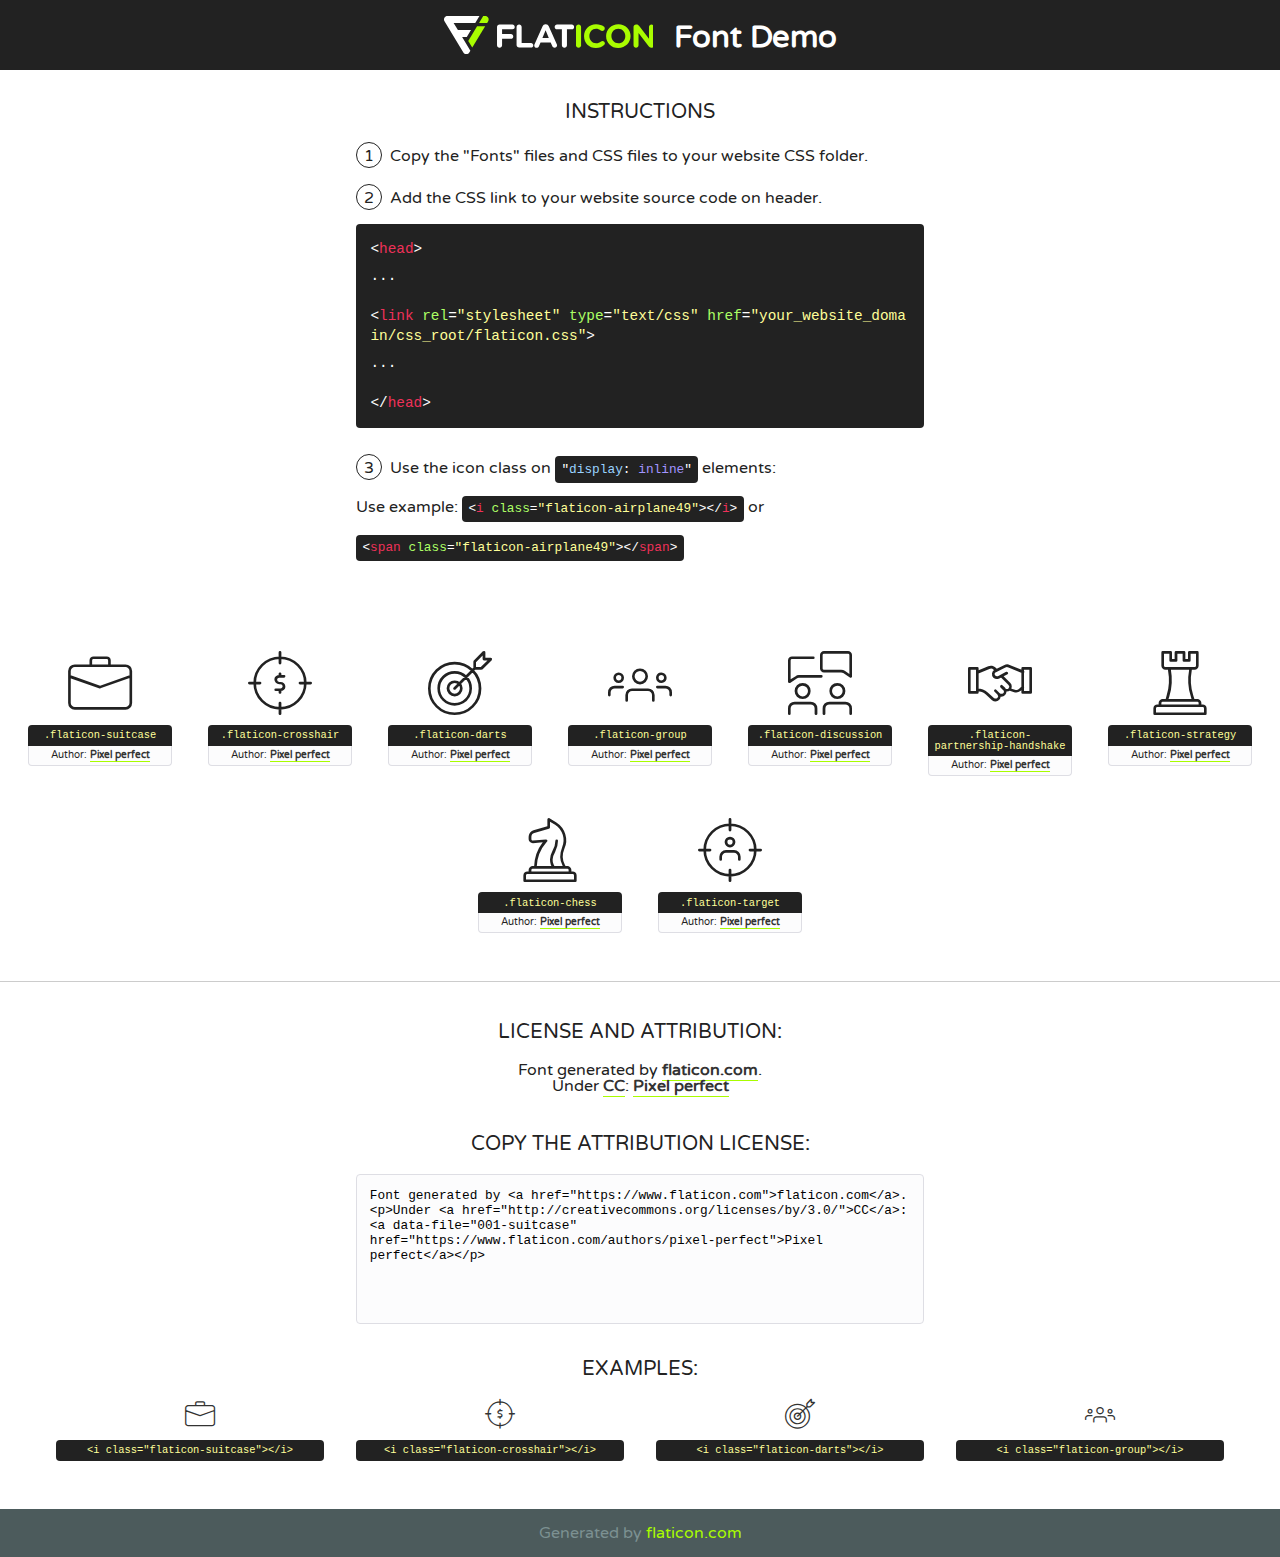
<file: fonts/flaticon/font/flaticon.html>
<!DOCTYPE html>
<!--
  Flaticon icon font: Flaticon
  Creation date: 10/06/2020 01:23
-->
<html>
<!DOCTYPE html>
<html>

<head>
    <title>Flaticon WebFont</title>
    <link href="http://fonts.googleapis.com/css?family=Varela+Round" rel="stylesheet" type="text/css" />
    <link rel="stylesheet" type="text/css" href="flaticon.css">
    <meta charset="UTF-8">
    <style>
    html, body, div, span, applet, object, iframe,
    h1, h2, h3, h4, h5, h6, p, blockquote, pre,
    a, abbr, acronym, address, big, cite, code,
    del, dfn, em, img, ins, kbd, q, s, samp,
    small, strike, strong, sub, sup, tt, var,
    b, u, i, center,
    dl, dt, dd, ol, ul, li,
    fieldset, form, label, legend,
    table, caption, tbody, tfoot, thead, tr, th, td,
    article, aside, canvas, details, embed, 
    figure, figcaption, footer, header, hgroup, 
    menu, nav, output, ruby, section, summary,
    time, mark, audio, video {
        margin: 0;
        padding: 0;
        border: 0;
        font-size: 100%;
        font: inherit;
        vertical-align: baseline;
    }
    /* HTML5 display-role reset for older browsers */
    article, aside, details, figcaption, figure, 
    footer, header, hgroup, menu, nav, section {
        display: block;
    }
    body {
        line-height: 1;
    }
    ol, ul {
        list-style: none;
    }
    blockquote, q {
        quotes: none;
    }
    blockquote:before, blockquote:after,
    q:before, q:after {
        content: '';
        content: none;
    }
    table {
        border-collapse: collapse;
        border-spacing: 0;
    }
    body {
        font-family: 'Varela Round', Helvetica, Arial, sans-serif;
        font-size: 16px;
        color: #222;
    }
    a {
        color: #333;
        border-bottom: 1px solid #a9fd00;
        font-weight: bold;
        text-decoration: none;
    }
    * {
        -moz-box-sizing: border-box;
        -webkit-box-sizing: border-box;
        box-sizing: border-box;
        margin: 0;
        padding: 0;
    }
    [class^="flaticon-"]:before, [class*=" flaticon-"]:before, [class^="flaticon-"]:after, [class*=" flaticon-"]:after {
        font-family: Flaticon;
        font-size: 30px;
        font-style: normal;
        margin-left: 20px;
        color: #333;
    }
    .wrapper {
        max-width: 600px;
        margin: auto;
        padding: 0 1em;
    }
    .title {
        font-size: 1.25em;
        text-align: center;
        margin-bottom: 1em;
        text-transform: uppercase;
    }
    header {
        text-align: center;
        background-color: #222;
        color: #fff;
        padding: 1em;
    }
    header .logo {
        width: 210px;
        height: 38px;
        display: inline-block;
        vertical-align: middle;
        margin-right: 1em;
        border: none;
    }
    header strong {
        font-size: 1.95em;
        font-weight: bold;
        vertical-align: middle;
        margin-top: 5px;
        display: inline-block;
    }
    .demo {
        margin: 2em auto;
        line-height: 1.25em;
    }
    .demo ul li {
        margin-bottom: 1em;
    }
    .demo ul li .num {
        color: #222;
        border-radius: 20px;
        display: inline-block;
        width: 26px;
        padding: 3px;
        height: 26px;
        text-align: center;
        margin-right: 0.5em;
        border: 1px solid #222;
    }
    .demo ul li code {
        background-color: #222;
        border-radius: 4px;
        padding: 0.25em 0.5em;
        display: inline-block;
        color: #fff;
        font-family: Consolas,Monaco,Lucida Console,Liberation Mono,DejaVu Sans Mono,Bitstream Vera Sans Mono,Courier New, monospace;
        font-weight: lighter;
        margin-top: 1em;
        font-size: 0.8em;
        word-break: break-all;
    }
    .demo ul li code.big {
        padding: 1em;
        font-size: 0.9em;
    }
    .demo ul li code .red {
        color: #EF3159;
    }
    .demo ul li code .green {
        color: #ACFF65;
    }
    .demo ul li code .yellow {
        color: #FFFF99;
    }
    .demo ul li code .blue {
        color: #99D3FF;
    }
    .demo ul li code .purple {
        color: #A295FF;
    }
    .demo ul li code .dots {
        margin-top: 0.5em;
        display: block;
    }
    #glyphs {
        border-bottom: 1px solid #ccc;
        padding: 2em 0;
        text-align: center;
    }
    .glyph {
        display: inline-block;
        width: 9em;
        margin: 1em;
        text-align: center;
        vertical-align: top;
        background: #FFF;
    }
    .glyph .glyph-icon {
        padding: 10px;
        display: block;
        font-family:"Flaticon";
        font-size: 64px;
        line-height: 1;
    }
    .glyph .glyph-icon:before {
        font-size: 64px;
        color: #222;
        margin-left: 0;
    }
    .class-name {
        font-size: 0.65em;
        background-color: #222;
        color: #fff;
        border-radius: 4px 4px 0 0;
        padding: 0.5em;
        color: #FFFF99;
        font-family: Consolas,Monaco,Lucida Console,Liberation Mono,DejaVu Sans Mono,Bitstream Vera Sans Mono,Courier New, monospace;
    }
    .author-name {
        font-size: 0.6em;
        background-color: #fcfcfd;
        border: 1px solid #DEDEE4;
        border-top: 0;
        border-radius: 0 0 4px 4px;
        padding: 0.5em;
    }
    .class-name:last-child {
        font-size: 10px;
        color:#888;
    }
    .class-name:last-child a {
        font-size: 10px;
        color:#555;
    }
    .class-name:last-child a:hover {
        color:#a9fd00;
    }
    .glyph > input {
        display: block;
        width: 100px;
        margin: 5px auto;
        text-align: center;
        font-size: 12px;
        cursor: text;
    }
    .glyph > input.icon-input {
        font-family:"Flaticon";
        font-size: 16px;
        margin-bottom: 10px;
    }
    .attribution .title {
        margin-top: 2em;
    }
    .attribution textarea {
        background-color: #fcfcfd;
        padding: 1em;
        border: none;
        box-shadow: none;
        border: 1px solid #DEDEE4;
        border-radius: 4px;
        resize: none;
        width: 100%;
        height: 150px;
        font-size: 0.8em;
        font-family: Consolas,Monaco,Lucida Console,Liberation Mono,DejaVu Sans Mono,Bitstream Vera Sans Mono,Courier New, monospace;
        -webkit-appearance: none;
    }
    .iconsuse {
        margin: 2em auto;
        text-align: center;
        max-width: 1200px;
    }
    .iconsuse:after {
        content: '';
        display: table;
        clear: both;
    }
    .iconsuse .image {
        float: left;
        width: 25%;
        padding: 0 1em;
    }
    .iconsuse .image p {
        margin-bottom: 1em;
    }
    .iconsuse .image span {
        display: block;
        font-size: 0.65em;
        background-color: #222;
        color: #fff;
        border-radius: 4px;
        padding: 0.5em;
        color: #FFFF99;
        margin-top: 1em;
        font-family: Consolas,Monaco,Lucida Console,Liberation Mono,DejaVu Sans Mono,Bitstream Vera Sans Mono,Courier New, monospace;
    }
    #footer {
        text-align: center;
        background-color: #4C5B5C;
        color: #7c9192;
        padding: 1em;
    }
    #footer a {
        border: none;
        color: #a9fd00;
        font-weight: normal;
    }
    @media (max-width: 960px) {
        .iconsuse .image {
            width: 50%;
        }
    }
    @media (max-width: 560px) {
        .iconsuse .image {
            width: 100%;
        }
    }
    </style>
</head>

<body class="characters-off">

    <header>
        <a href="https://www.flaticon.com" target="_blank" class="logo">
            <svg version="1.1" xmlns="http://www.w3.org/2000/svg" xmlns:xlink="http://www.w3.org/1999/xlink" xmlns:a="http://ns.adobe.com/AdobeSVGViewerExtensions/3.0/" viewBox="0 0 560.875 102.036" enable-background="new 0 0 560.875 102.036" xml:space="preserve">
                <defs>
                </defs>
                <g>
                    <g class="letters">
                        <path fill="#ffffff" d="M141.596,29.675c0-3.777,2.985-6.767,6.764-6.767h34.438c3.426,0,6.15,2.728,6.15,6.15
                        c0,3.43-2.724,6.149-6.15,6.149h-27.674v13.091h23.719c3.429,0,6.151,2.724,6.151,6.15c0,3.43-2.723,6.149-6.151,6.149h-23.719
                        v17.574c0,3.773-2.986,6.761-6.764,6.761c-3.779,0-6.764-2.989-6.764-6.761V29.675z"></path>
                        <path fill="#ffffff" d="M193.844,29.149c0-3.781,2.985-6.767,6.764-6.767c3.776,0,6.763,2.985,6.763,6.767v42.957h25.039
                        c3.426,0,6.149,2.726,6.149,6.153c0,3.425-2.723,6.15-6.149,6.15h-31.802c-3.779,0-6.764-2.986-6.764-6.768V29.149z"></path>
                        <path fill="#ffffff" d="M241.891,75.71l21.438-48.407c1.492-3.341,4.215-5.357,7.906-5.357h0.792
                        c3.686,0,6.323,2.017,7.815,5.357l21.439,48.407c0.436,0.967,0.701,1.845,0.701,2.723c0,3.602-2.809,6.501-6.414,6.501
                        c-3.161,0-5.269-1.845-6.499-4.655l-4.132-9.661h-27.059l-4.301,10.102c-1.144,2.631-3.426,4.214-6.237,4.214
                        c-3.517,0-6.24-2.81-6.24-6.325C241.1,77.64,241.451,76.677,241.891,75.71z M279.932,58.666l-8.521-20.297l-8.526,20.297H279.932
                        z"></path>
                        <path fill="#ffffff" d="M314.864,35.387H301.86c-3.429,0-6.239-2.813-6.239-6.238c0-3.429,2.811-6.24,6.239-6.24h39.533
                        c3.426,0,6.237,2.811,6.237,6.24c0,3.425-2.811,6.238-6.237,6.238h-13.001v42.785c0,3.773-2.99,6.761-6.764,6.761
                        c-3.779,0-6.764-2.989-6.764-6.761V35.387z"></path>
                        <path fill="#A9FD00" d="M352.615,29.149c0-3.781,2.985-6.767,6.767-6.767c3.774,0,6.761,2.985,6.761,6.767v49.024
                        c0,3.773-2.987,6.761-6.761,6.761c-3.781,0-6.767-2.989-6.767-6.761V29.149z"></path>
                        <path fill="#A9FD00" d="M374.132,53.836v-0.179c0-17.481,13.178-31.801,32.065-31.801c9.22,0,15.459,2.458,20.557,6.238
                        c1.402,1.054,2.637,2.985,2.637,5.357c0,3.692-2.985,6.59-6.681,6.59c-1.845,0-3.071-0.702-4.044-1.319
                        c-3.776-2.813-7.729-4.393-12.562-4.393c-10.364,0-17.831,8.611-17.831,19.154v0.173c0,10.542,7.291,19.329,17.831,19.329
                        c5.715,0,9.492-1.756,13.359-4.834c1.049-0.874,2.458-1.491,4.039-1.491c3.429,0,6.325,2.813,6.325,6.236
                        c0,2.106-1.056,3.78-2.282,4.834c-5.539,4.834-12.036,7.733-21.878,7.733C387.572,85.464,374.132,71.493,374.132,53.836z"></path>
                        <path fill="#A9FD00" d="M433.009,53.836v-0.179c0-17.481,13.79-31.801,32.766-31.801c18.981,0,32.592,14.143,32.592,31.628v0.173
                        c0,17.483-13.785,31.807-32.769,31.807C446.625,85.464,433.009,71.32,433.009,53.836z M484.224,53.836v-0.179
                        c0-10.539-7.725-19.326-18.626-19.326c-10.893,0-18.449,8.611-18.449,19.154v0.173c0,10.542,7.73,19.329,18.626,19.329
                        C476.676,72.986,484.224,64.378,484.224,53.836z"></path>
                        <path fill="#A9FD00" d="M506.233,29.321c0-3.774,2.99-6.763,6.767-6.763h1.401c3.252,0,5.183,1.583,7.029,3.953l26.093,34.265
                        V29.059c0-3.692,2.99-6.677,6.681-6.677c3.683,0,6.671,2.985,6.671,6.677v48.934c0,3.78-2.987,6.765-6.764,6.765h-0.436
                        c-3.257,0-5.188-1.581-7.034-3.953l-27.056-35.492v32.944c0,3.687-2.985,6.676-6.678,6.676c-3.683,0-6.673-2.989-6.673-6.676
                        V29.321z"></path>
                    </g>
                    <g class="insignia">
                        <path fill="#ffffff" d="M48.372,56.137h12.517l11.156-18.537H37.186L25.688,18.539h57.825L94.668,0H9.271
                        C5.925,0,2.842,1.801,1.198,4.716c-1.644,2.907-1.593,6.482,0.134,9.343l50.38,83.501c1.678,2.781,4.689,4.476,7.938,4.476
                        c3.246,0,6.257-1.695,7.935-4.476l2.898-4.804L48.372,56.137z"></path>
                        <g class="i">
                            <path fill="#A9FD00" d="M93.575,18.539h0.031v0.004l21.652,0.004l2.705-4.488c1.727-2.861,1.778-6.436,0.133-9.343
                            C116.454,1.801,113.371,0,110.026,0h-5.294L93.575,18.539z"></path>
                            <polygon fill="#A9FD00" points="88.291,27.356 64.725,66.486 75.519,84.404 109.942,27.356"></polygon>
                        </g>
                    </g>
                </g>
            </svg>
        </a>
        <strong>Font Demo</strong>
    </header>


    <section class="demo wrapper">

        <p class="title">Instructions</p>

        <ul>
            <li>
                <span class="num">1</span>Copy the "Fonts" files and CSS files to your website CSS folder.
            </li>
            <li>
                <span class="num">2</span>Add the CSS link to your website source code on header.
                <code class="big">
                    &lt;<span class="red">head</span>&gt;
                    <br/><span class="dots">...</span>
                    <br/>&lt;<span class="red">link</span> <span class="green">rel</span>=<span class="yellow">"stylesheet"</span> <span class="green">type</span>=<span class="yellow">"text/css"</span> <span class="green">href</span>=<span class="yellow">"your_website_domain/css_root/flaticon.css"</span>&gt;
                    <br/><span class="dots">...</span>
                    <br/>&lt;/<span class="red">head</span>&gt;
                </code>
            </li>

            <li>
                <p>
                    <span class="num">3</span>Use the icon class on <code>"<span class="blue">display</span>:<span class="purple"> inline</span>"</code> elements:
                    <br />
                    Use example: <code>&lt;<span class="red">i</span> <span class="green">class</span>=<span class="yellow">&quot;flaticon-airplane49&quot;</span>&gt;&lt;/<span class="red">i</span>&gt;</code> or <code>&lt;<span class="red">span</span> <span class="green">class</span>=<span class="yellow">&quot;flaticon-airplane49&quot;</span>&gt;&lt;/<span class="red">span</span>&gt;</code>
            </li>
        </ul>

    </section>




   <section id="glyphs">          
    
      
        <div class="glyph"><div class="glyph-icon flaticon-suitcase"></div>
            <div class="class-name">.flaticon-suitcase</div>
            <div class="author-name">Author: <a data-file="001-suitcase" href="https://www.flaticon.com/authors/pixel-perfect">Pixel perfect</a> </div> 
        </div>        
        
        <div class="glyph"><div class="glyph-icon flaticon-crosshair"></div>
            <div class="class-name">.flaticon-crosshair</div>
            <div class="author-name">Author: <a data-file="002-crosshair" href="https://www.flaticon.com/authors/pixel-perfect">Pixel perfect</a> </div> 
        </div>        
        
        <div class="glyph"><div class="glyph-icon flaticon-darts"></div>
            <div class="class-name">.flaticon-darts</div>
            <div class="author-name">Author: <a data-file="003-darts" href="https://www.flaticon.com/authors/pixel-perfect">Pixel perfect</a> </div> 
        </div>        
        
        <div class="glyph"><div class="glyph-icon flaticon-group"></div>
            <div class="class-name">.flaticon-group</div>
            <div class="author-name">Author: <a data-file="004-group" href="https://www.flaticon.com/authors/pixel-perfect">Pixel perfect</a> </div> 
        </div>        
        
        <div class="glyph"><div class="glyph-icon flaticon-discussion"></div>
            <div class="class-name">.flaticon-discussion</div>
            <div class="author-name">Author: <a data-file="005-discussion" href="https://www.flaticon.com/authors/pixel-perfect">Pixel perfect</a> </div> 
        </div>        
        
        <div class="glyph"><div class="glyph-icon flaticon-partnership-handshake"></div>
            <div class="class-name">.flaticon-partnership-handshake</div>
            <div class="author-name">Author: <a data-file="006-partnership-handshake" href="https://www.flaticon.com/authors/pixel-perfect">Pixel perfect</a> </div> 
        </div>        
        
        <div class="glyph"><div class="glyph-icon flaticon-strategy"></div>
            <div class="class-name">.flaticon-strategy</div>
            <div class="author-name">Author: <a data-file="007-strategy" href="https://www.flaticon.com/authors/pixel-perfect">Pixel perfect</a> </div> 
        </div>        
        
        <div class="glyph"><div class="glyph-icon flaticon-chess"></div>
            <div class="class-name">.flaticon-chess</div>
            <div class="author-name">Author: <a data-file="008-chess" href="https://www.flaticon.com/authors/pixel-perfect">Pixel perfect</a> </div> 
        </div>        
        
        <div class="glyph"><div class="glyph-icon flaticon-target"></div>
            <div class="class-name">.flaticon-target</div>
            <div class="author-name">Author: <a data-file="009-target" href="https://www.flaticon.com/authors/pixel-perfect">Pixel perfect</a> </div> 
        </div>        
        

    </section>



    <section class="attribution wrapper"   style="text-align:center;">

      <div class="title">License and attribution:</div><div class="attrDiv">Font generated by <a href="https://www.flaticon.com">flaticon.com</a>. <div><p>Under <a href="http://creativecommons.org/licenses/by/3.0/">CC</a>: <a data-file="001-suitcase" href="https://www.flaticon.com/authors/pixel-perfect">Pixel perfect</a></p>  </div>
      </div>
      <div class="title">Copy the Attribution License:</div>

    <textarea onclick="this.focus();this.select();">Font generated by &lt;a href=&quot;https://www.flaticon.com&quot;&gt;flaticon.com&lt;/a&gt;. <p>Under <a href="http://creativecommons.org/licenses/by/3.0/">CC</a>: <a data-file="001-suitcase" href="https://www.flaticon.com/authors/pixel-perfect">Pixel perfect</a></p>  
     </textarea>

    </section>

    <section class="iconsuse">

          <div class="title">Examples:</div>            
             
            <div class="image">
                <p>
                    <i class="glyph-icon flaticon-suitcase"></i> 
                    <span>&lt;i class=&quot;flaticon-suitcase&quot;&gt;&lt;/i&gt;</span>
                </p>
            </div>
            
            <div class="image">
                <p>
                    <i class="glyph-icon flaticon-crosshair"></i> 
                    <span>&lt;i class=&quot;flaticon-crosshair&quot;&gt;&lt;/i&gt;</span>
                </p>
            </div>
            
            <div class="image">
                <p>
                    <i class="glyph-icon flaticon-darts"></i> 
                    <span>&lt;i class=&quot;flaticon-darts&quot;&gt;&lt;/i&gt;</span>
                </p>
            </div>
            
            <div class="image">
                <p>
                    <i class="glyph-icon flaticon-group"></i> 
                    <span>&lt;i class=&quot;flaticon-group&quot;&gt;&lt;/i&gt;</span>
                </p>
            </div>
                       
        </div>
                            
    </section>

<div id="footer">
    <div>Generated by <a href="https://www.flaticon.com">flaticon.com</a>
    </div>
</div>



</body>
</html>
</file>
<file: fonts/flaticon/font/flaticon.css>
/*
  	Flaticon icon font: Flaticon
  	Creation date: 10/06/2020 01:23
  	*/

@font-face {
  font-family: "Flaticon";
  src: url("./Flaticon.eot");
  src: url("./Flaticon.eot?#iefix") format("embedded-opentype"),
       url("./Flaticon.woff2") format("woff2"),
       url("./Flaticon.woff") format("woff"),
       url("./Flaticon.ttf") format("truetype"),
       url("./Flaticon.svg#Flaticon") format("svg");
  font-weight: normal;
  font-style: normal;
}

@media screen and (-webkit-min-device-pixel-ratio:0) {
  @font-face {
    font-family: "Flaticon";
    src: url("./Flaticon.svg#Flaticon") format("svg");
  }
}

[class^="flaticon-"]:before, [class*=" flaticon-"]:before,
[class^="flaticon-"]:after, [class*=" flaticon-"]:after {   
  font-family: Flaticon;
  font-style: normal;
  font-weight: normal;
  font-variant: normal;
  text-transform: none;
  line-height: 1;

  /* Better Font Rendering =========== */
  -webkit-font-smoothing: antialiased;
  -moz-osx-font-smoothing: grayscale;
}

.flaticon-suitcase:before { content: "\f100"; }
.flaticon-crosshair:before { content: "\f101"; }
.flaticon-darts:before { content: "\f102"; }
.flaticon-group:before { content: "\f103"; }
.flaticon-discussion:before { content: "\f104"; }
.flaticon-partnership-handshake:before { content: "\f105"; }
.flaticon-strategy:before { content: "\f106"; }
.flaticon-chess:before { content: "\f107"; }
.flaticon-target:before { content: "\f108"; }
</file>
